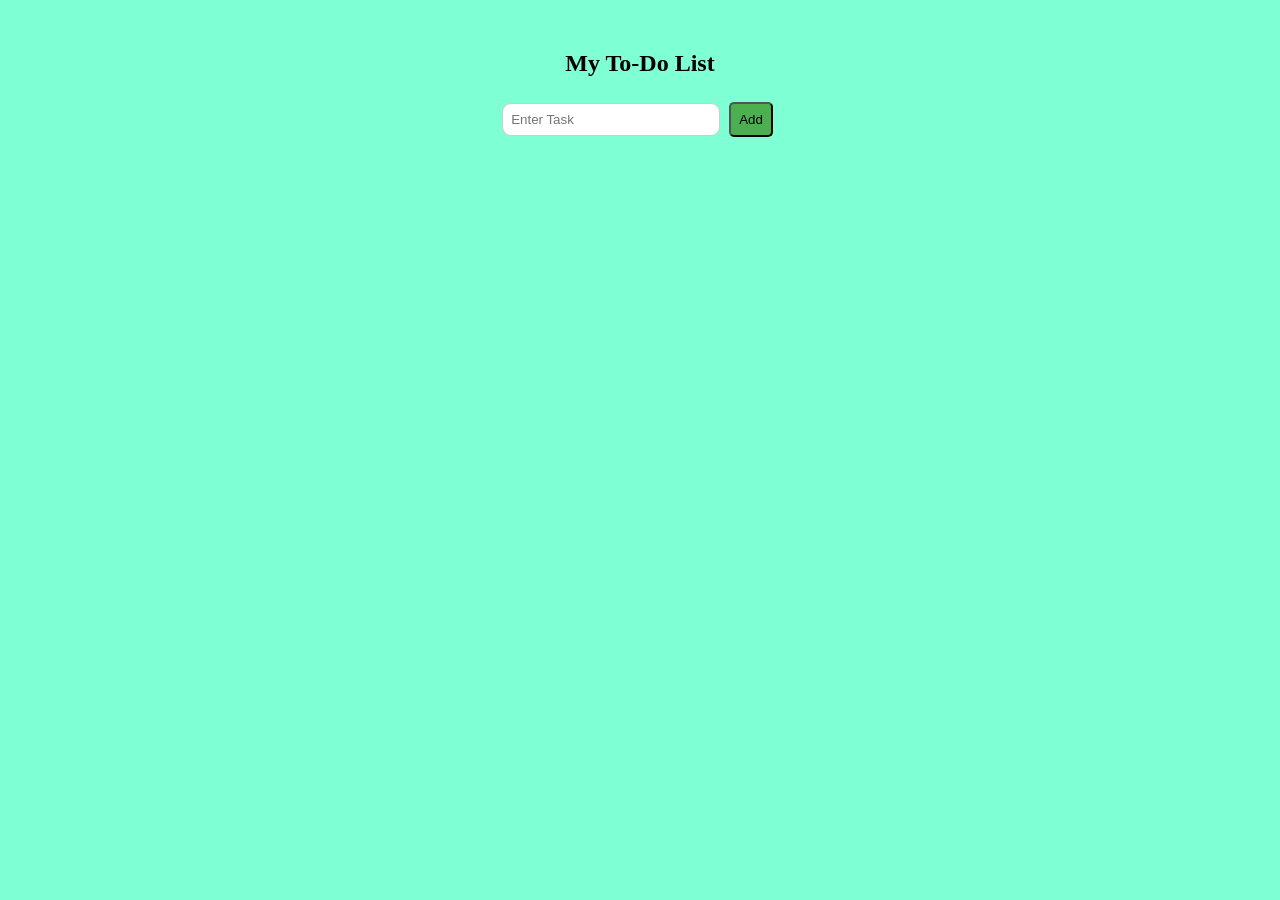
<file: index.html>
<!DOCTYPE html>
<html>
<head>
  <style>
    li {
      margin:10px 0;
    }
    button {
      margin-left: 10px;
    }
    body {
      font-family:'Times New Roman'sans-serif;
      background-color: aquamarine;
      text-align:center;
      margin-top:50px;
    }

    input {
      padding: 8px;
      width:200px;
      border: 1px solid #ccc;
      border-radius: 9px;
    }

    button{
      padding: 8px;
      margin: 5px;
      background-color: #4CAF50;
      border-radius: 5px;
      cursor:pointer;
    }
    button:hover {
      background-color: blanchedalmond;
    }
    li {
      background: white;
      margin:10px;
      padding:8px;
      width:300px;
      display:flex;
      justify-content:space-evenly;
      align-items:center;
      border-radius:5px;
    }
  </style>
  <title>To-Do App</title>
</head>
<body>
    <h2> My To-Do List</h2>


  <input id="taskInput"placeholder = "Enter Task">
  <button id="addBtn">Add</button>
  <ul id = "list"></ul>
  <script src = "script.js"></scriptsrc>

</body>
</html>
</file>
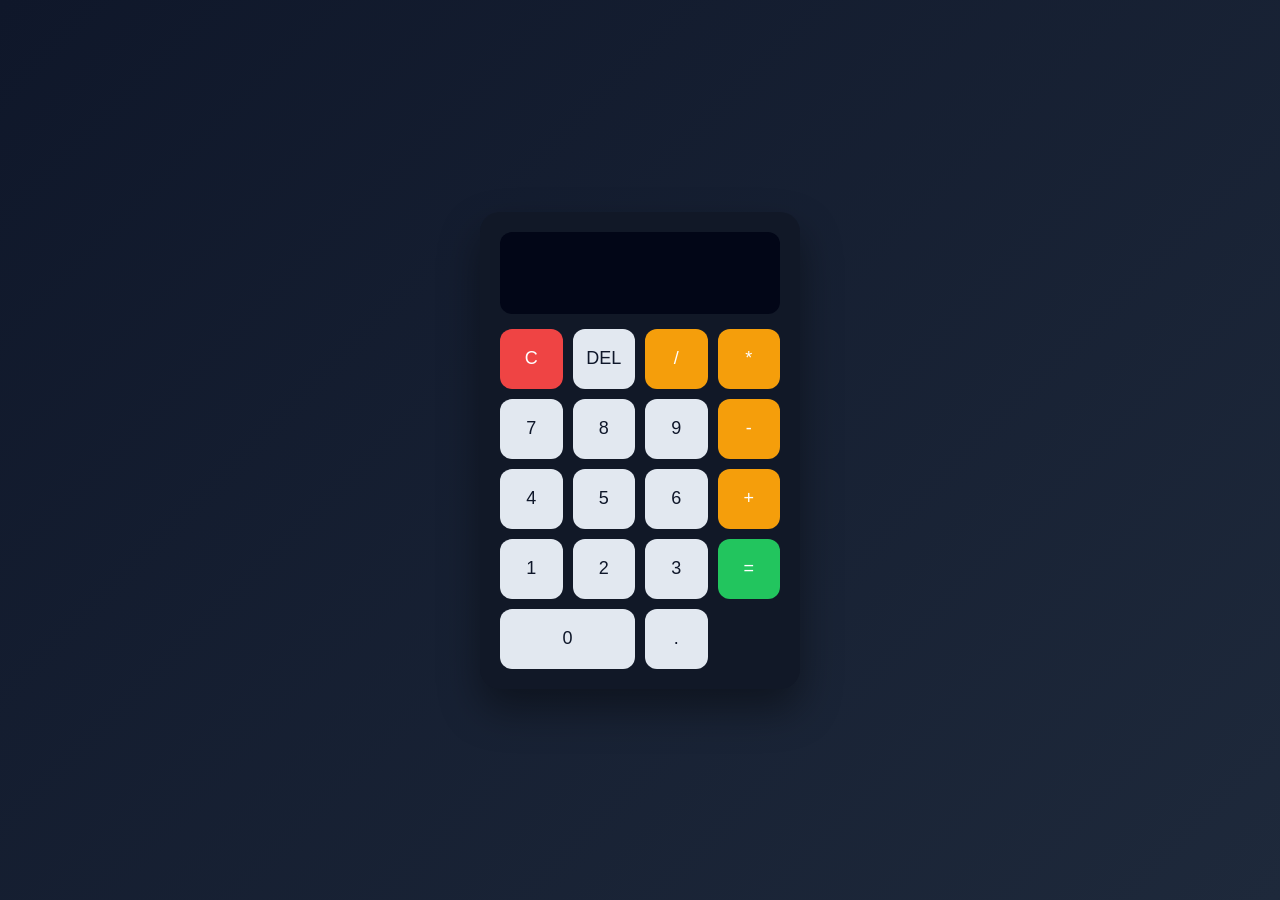
<file: calculator/index.html>
<!DOCTYPE html>
<html lang="en">
<head>
  <meta charset="UTF-8">
  <meta name="viewport" content="width=device-width, initial-scale=1.0">
  <title>Modern Calculator</title>
  <link rel="stylesheet" href="style.css">
</head>
<body>

  <div class="calculator">
    
    <div class="display">
      <div id="previous"></div>
      <input id="display" readonly>
    </div>

    <div class="buttons">

      <button class="clear" onclick="clearAll()">C</button>
      <button onclick="deleteLast()">DEL</button>
      <button class="operator" onclick="setOp('/')">/</button>
      <button class="operator" onclick="setOp('*')">*</button>

      <button onclick="press('7')">7</button>
      <button onclick="press('8')">8</button>
      <button onclick="press('9')">9</button>
      <button class="operator" onclick="setOp('-')">-</button>

      <button onclick="press('4')">4</button>
      <button onclick="press('5')">5</button>
      <button onclick="press('6')">6</button>
      <button class="operator" onclick="setOp('+')">+</button>

      <button onclick="press('1')">1</button>
      <button onclick="press('2')">2</button>
      <button onclick="press('3')">3</button>
      <button class="equal" onclick="equal()">=</button>

      <button class="span-two" onclick="press('0')">0</button>
      <button onclick="press('.')">.</button>

    </div>

  </div>

  <script src="script.js"></script>
</body>
</html>
</file>
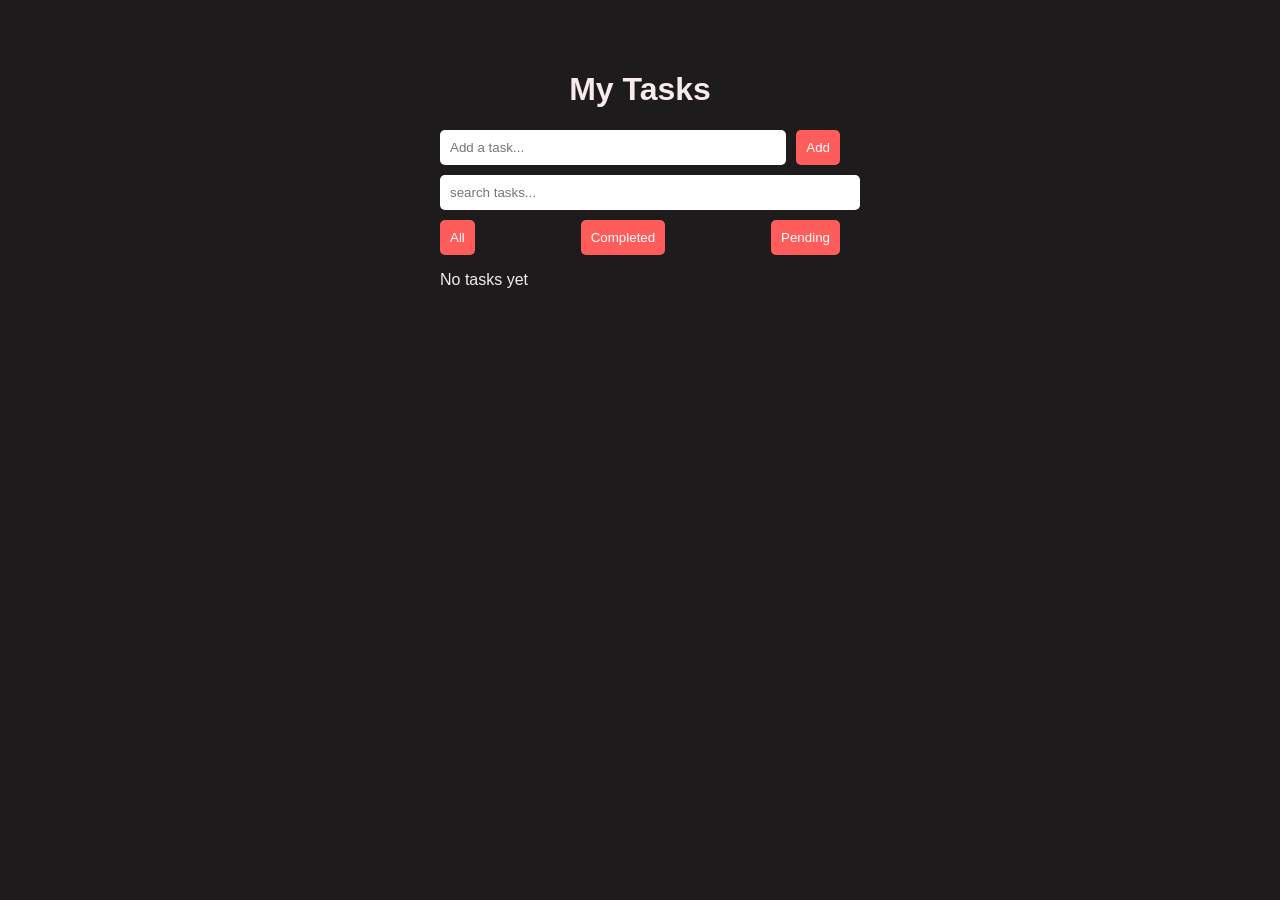
<file: calculator/smart-todo-app/index.html>
<!DOCTYPE html>
<html lang="en">
<head>
  <meta charset="UTF-8">
  <meta name="viewport" content="width=device-width, initial-scale=1.0">
  <title>Smart Todo</title>
  <link rel="stylesheet" href="style.css">
</head>
<body>

  <div class="container">
    <h1>My Tasks</h1>

    <div class="input-section">
      <input type="text" id="taskInput" placeholder="Add a task...">
      <button id="addBtn">Add</button>
    </div>
    <input type="text" id="searchInput" placeholder="search tasks...">
    <div class="filters">
    <button onclick="setFilter('all')">All</button>
    <button onclick="setFilter('completed')">Completed</button>
    <button onclick="setFilter('pending')">Pending</button>
     </div>
    <ul id="taskList"></ul>
  </div>

  <script src="script.js"></script>
</body>
</html>
</file>
<file: calculator/style.css>
* {
  margin: 0;
  padding: 0;
  box-sizing: border-box;
  font-family: 'Segoe UI', sans-serif;
}
body {
  height: 100vh;
  display: flex;
  justify-content: center;
  align-items: center;
  background: linear-gradient(135deg, #0f172a, #1e293b);
}
.calculator {
  background: #111827;
  padding: 20px;
  border-radius: 20px;
  width: 320px;
  box-shadow: 0 20px 40px rgba(0, 0, 0, 0.4);
}
.display {
  background: #020617;
  border-radius: 12px;
  padding: 15px;
  margin-bottom: 15px;
  display: flex;
  flex-direction: column;
  align-items: flex-end;
}
#previous {
  color: #94a3b8;
  font-size: 14px;
  min-height: 20px;
}
#display {
  width: 100%;
  font-size: 28px;
  text-align: right;
  border: none;
  outline: none;
  background: transparent;
  color: #f8fafc;
  transition: all 0.2s ease;
}
.buttons {
  display: grid;
  grid-template-columns: repeat(4, 1fr);
  gap: 10px;
}
button {
  height: 60px;
  font-size: 18px;
  border: none;
  border-radius: 12px;
  background: #e2e8f0;
  color: #0f172a;
  cursor: pointer;
  transition: all 0.2s ease;
}
button:hover {
  transform: translateY(-2px);
  opacity: 0.9;
}
button:active {
  transform: scale(0.95);
}
.operator {
  background: #f59e0b;
  color: white;
}
.equal {
  background: #22c55e;
  color: white;
}
.clear {
  background: #ef4444;
  color: white;
}
.span-two {
  grid-column: span 2;
}
</file>
<file: calculator/smart-todo-app/style.css>
body{
    font-family:Arial, Helvetica, sans-serif;
    background: #1d1b1b;
    color: rgb(248, 235, 235);
    display: flex;
    justify-content: center;
    margin-top: 50px;
}
.container{
    width: 400px;
}
.input-section{
    display:flex;
    gap: 10px;
}
input{
  flex: 1;
  padding: 10px;
  border-radius: 5px;
  border: none;
}
button{
  padding: 10px;
  cursor: pointer;
  border: none;
  border-radius: 5px;
  background: #ff5c5c;
  color: white;
}
h1{
    text-align:center;
}
ul{
    list-style: none;
    padding: 0;
    
}
li{
  background: #1e1e1e;
  margin-top: 10px;
  padding: 10px;
  border-radius: 5px;
  display: flex;
  justify-content: space-between;
  align-items: center;
}
.completed{
    text-decoration: line-through;
    opacity: 0.6;
}

.filters{
    margin-top: 10px;
    display: flex;
    justify-content: space-between;
}
li div {
    display: flex;
    gap: 5px;
}

#searchInput{
    width: 100%;
    padding: 10px;
    margin-top: 10px;
    border-radius: 5px;
    border: none;
}
</file>
